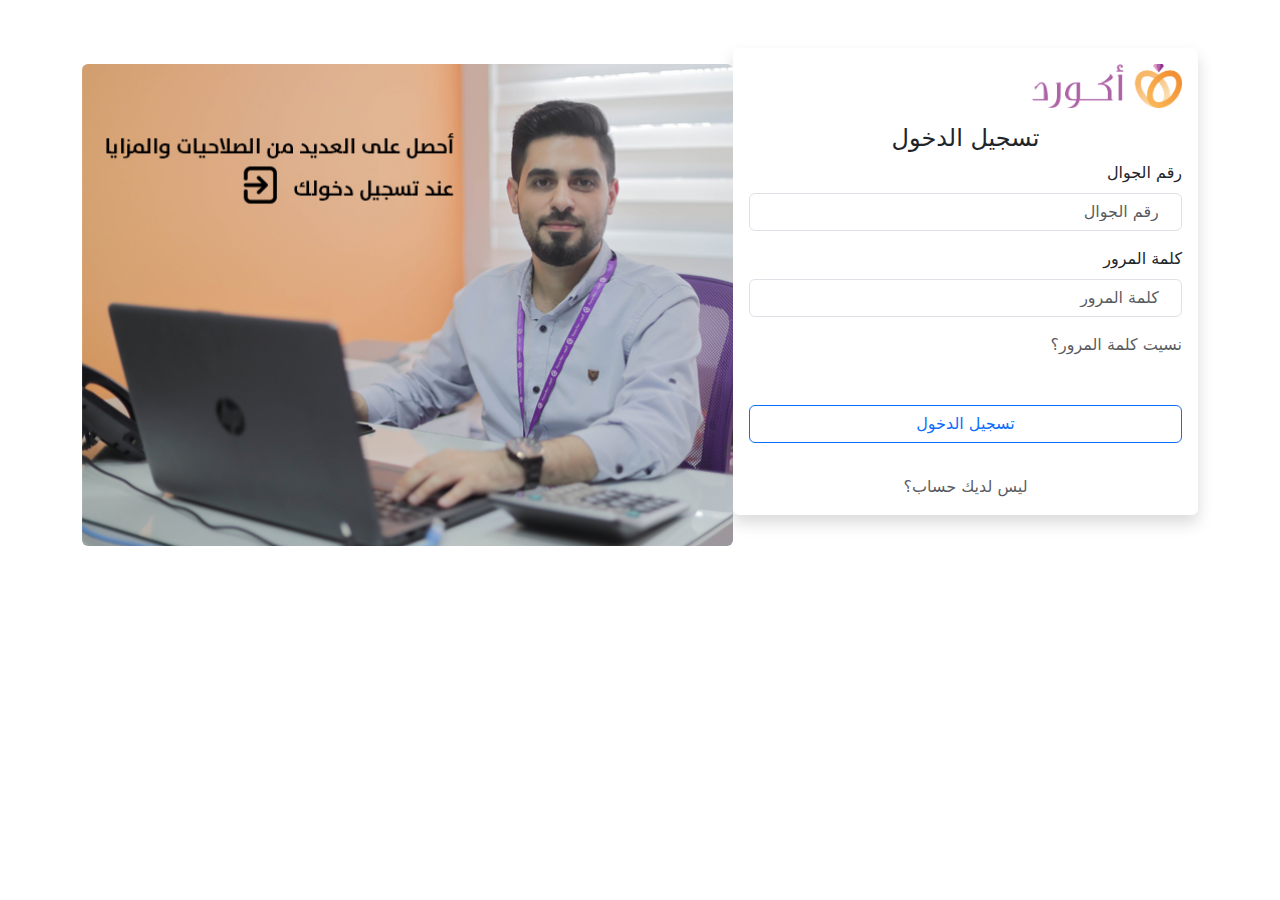
<file: website/login.html>
<!DOCTYPE html>
<html lang="en" dir="rtl">
<head>
    <meta charset="UTF-8">
    <meta name="viewport" content="width=device-width, initial-scale=1.0">
    <title>login-page</title>
    <link rel="stylesheet" href="https://cdn.jsdelivr.net/npm/bootstrap@5.0.2/dist/css/bootstrap.min.css">
</head>
<body>
 <div class="container">
<div class="row g-0 mt-5">
    <div class="col-lg-5 shadow p-3 mb-5 bg-body rounded">
        <form>
            <img src="img/rasel-logo.png" alt="" width="150">
            <h4 class="text-center mt-3">تسجيل الدخول</h4>
  <div class="mb-3">
    <label class="form-label"> رقم الجوال</label> 
    <input type="number" class="form-control " placeholder="  رقم الجوال">
  </div>
  <div class="mb-3">
    <label  class="form-label">كلمة المرور</label>
    <input type="password" class="form-control " placeholder="  كلمة المرور" >
  </div>
  <a href="" class="text-decoration-none text-muted "> نسيت كلمة المرور؟</a>
  <button type="submit" class="btn btn-outline-primary w-100 mt-5 mb-3">تسجيل الدخول</button>
  <a href="" class="text-decoration-none text-muted d-block text-center mt-3">ليس لديك حساب؟</a>
</form>
    </div>
    <div class="col-lg-7 mt-3">
        <img src="img/login-2.jpg" alt="" class=" rounded w-100">
    </div>
</div>
</div>
    <script src="https://cdn.jsdelivr.net/npm/bootstrap@5.0.2/dist/js/bootstrap.bundle.min.js"></script>
</body>
</html>
</file>
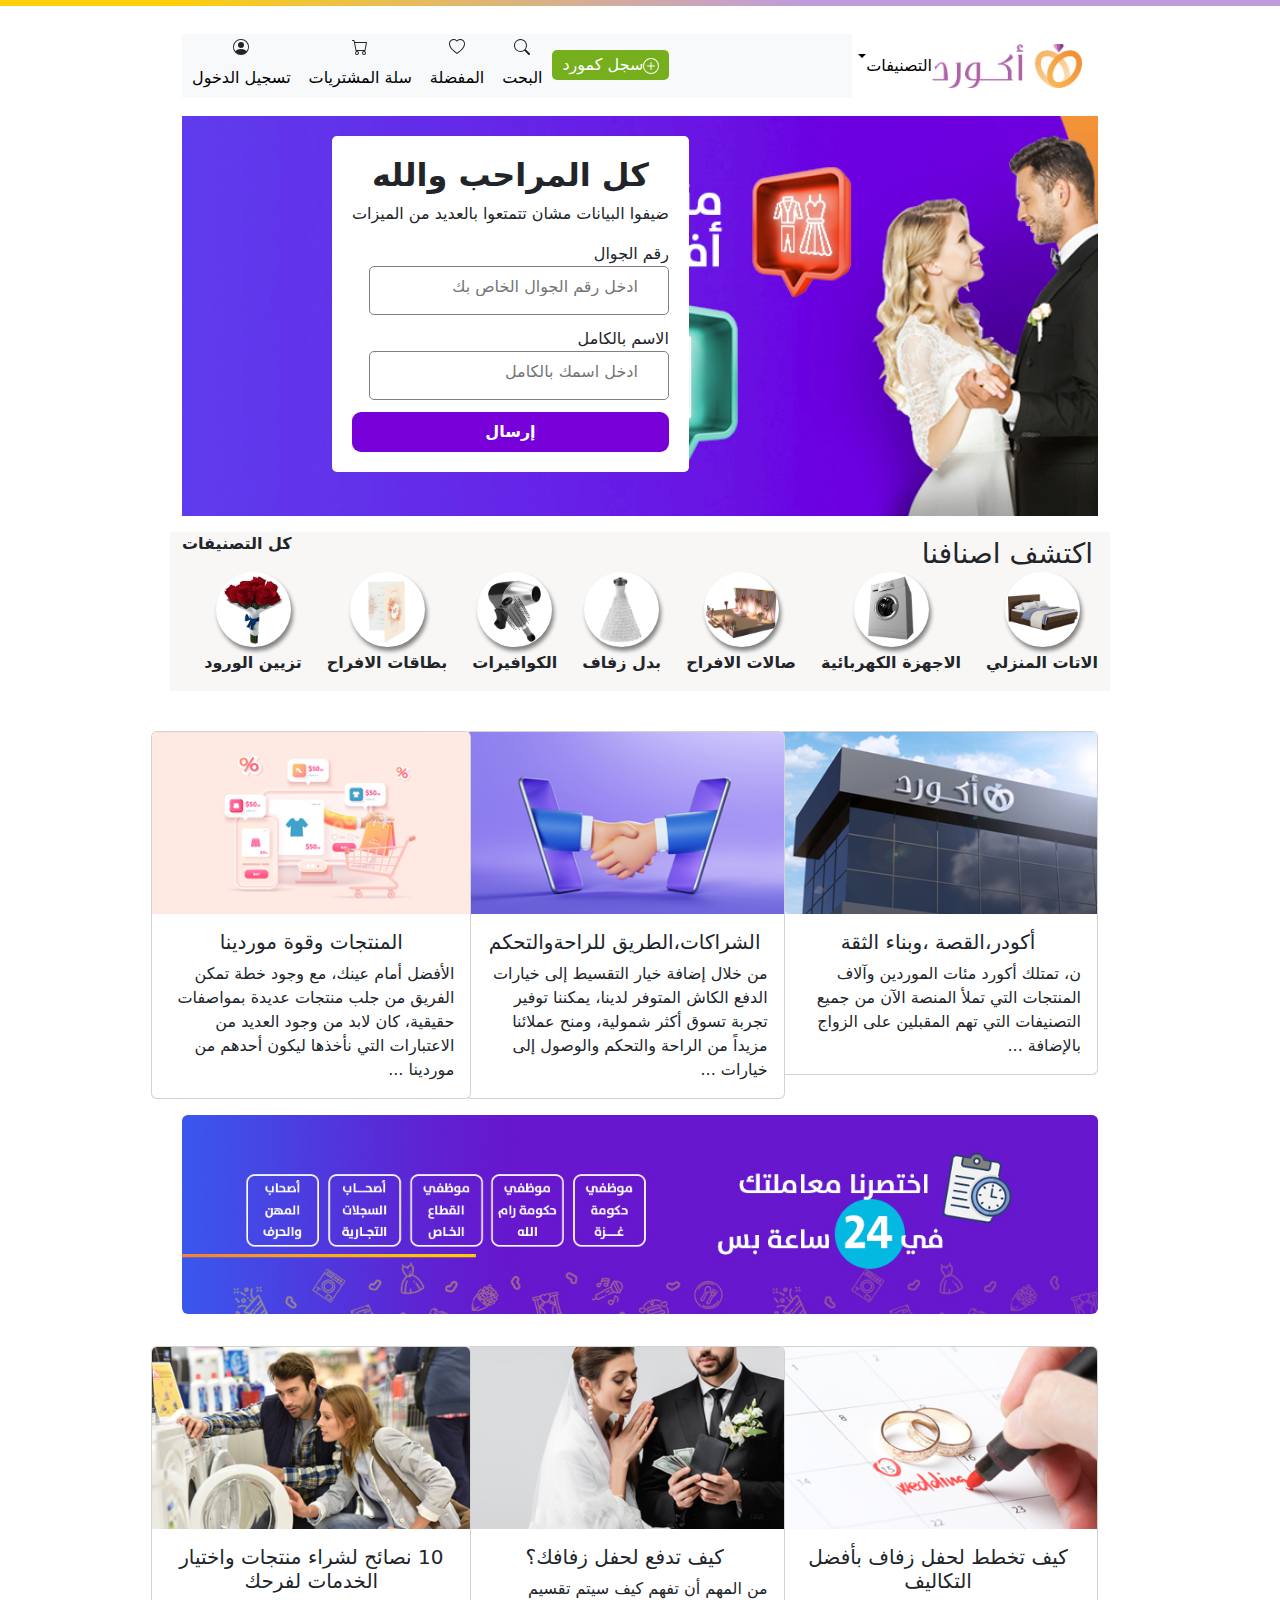
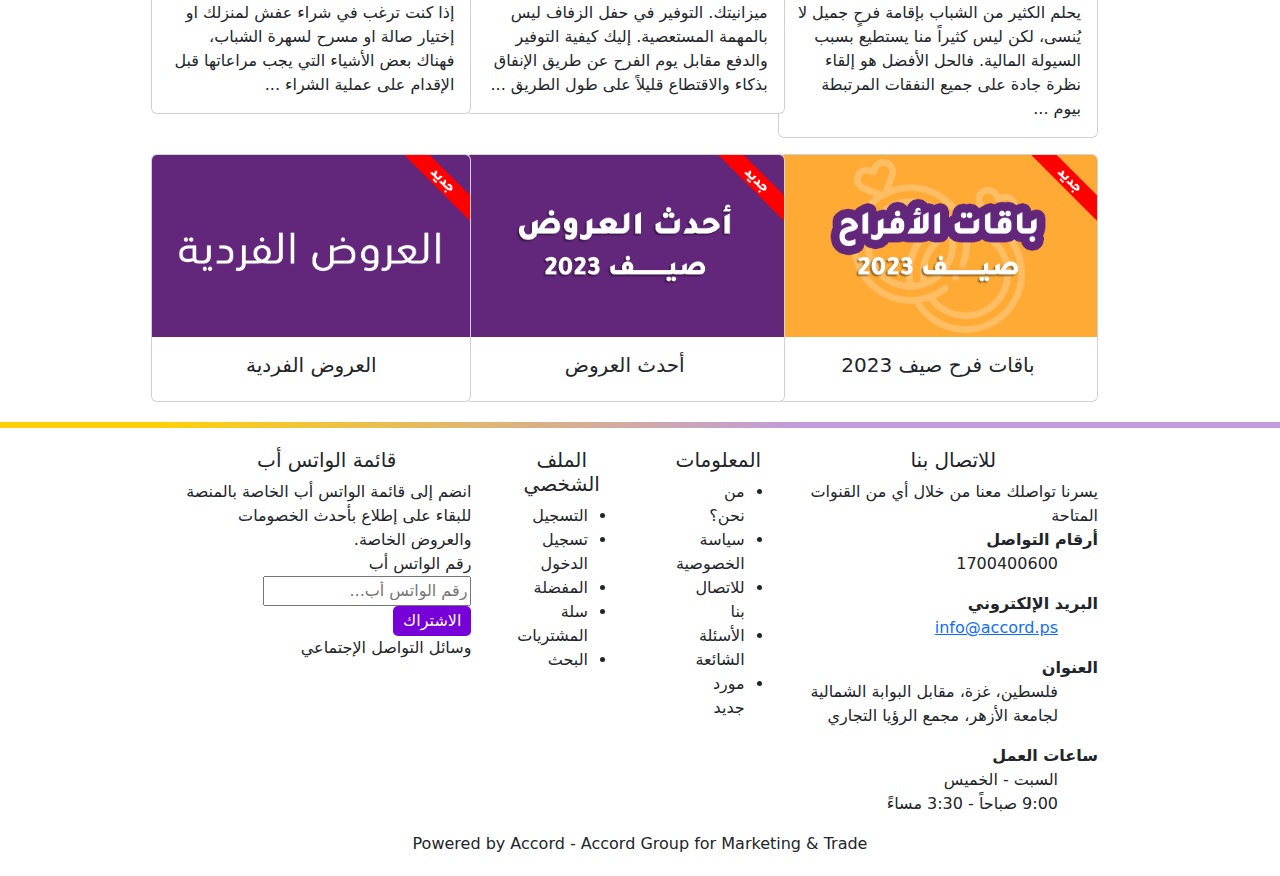
<file: website/product.html>
<!DOCTYPE html>
<html lang="en" dir="rtl">
<head>
    <meta charset="UTF-8">
    <meta name="viewport" content="width=device-width, initial-scale=1.0">
    <title>أكورد، الصفحة الرئيسية</title>
    <link rel="stylesheet" href="https://cdn.jsdelivr.net/npm/bootstrap@5.0.2/dist/css/bootstrap.min.css">
    <link rel="stylesheet" href="style8.css">
</head>
<body>
       <div class="header-line"></div>
    <div class="container"> 
        <div class="row">
            <nav class="navbar navbar-expand-lg navbar-light ">
                <div class="container-fluid w-80">
                  <a class="navbar-brand" href="#"><img src="img/rasel-logo.png" width="150"></a>
                  <li class="nav-item dropdown d-block">
                    <a class="nav-link dropdown-toggle" role="button" data-bs-toggle="dropdown">
                      التصنيفات
                    </a>
                    <ul class="dropdown-menu  " aria-labelledby="navbarDropdown">
                      <li><a class="dropdown-item" href="#">الأثاث المنزلي</a></li>
                      <li><a class="dropdown-item" href="#">الاجهزة الكهربائية</a></li>
                      <li><a class="dropdown-item" href="#">صالات الأفراح</a></li>
                      <li><a class="dropdown-item" href="#">بدل الزفاف</a></li>
                      <li><a class="dropdown-item" href="#">الكوافيرات</a></li>
                      <li><a class="dropdown-item" href="#">بطاقات الافراح</a></li>
                      <li><a class="dropdown-item" href="#">تزيين الورود</a></li>
                      <li><a class="dropdown-item" href="#"> تاجير الباصات </a></li>
                      <li><a class="dropdown-item" href="#"> استوديوهات التصوير</a></li>
                      <li><a class="dropdown-item" href="#"> المطابخ</a></li>
                      <li><a class="dropdown-item" href="#">الفنادق </a></li>
                      <li><a class="dropdown-item" href="#"> فنون استعراضية</a></li>
                    </ul>
                  </li>
                  <button class="navbar-toggler" type="button" data-bs-toggle="collapse" data-bs-target="#navbarSupportedContent" aria-controls="navbarSupportedContent" aria-expanded="false" aria-label="Toggle navigation">
                    <span class="navbar-toggler-icon"></span>
                  </button>
                  <div class="collapse navbar-collapse bg-light">
                    <ul class="navbar-nav me-auto mb-2 mb-lg-0">
                        <li class="nav-item mt-3 ">
                            <button><svg xmlns="http://www.w3.org/2000/svg" width="16" height="16" fill="currentColor" class="bi bi-plus-circle" viewBox="0 0 16 16">
                            <path d="M8 15A7 7 0 1 1 8 1a7 7 0 0 1 0 14zm0 1A8 8 0 1 0 8 0a8 8 0 0 0 0 16z"/>
                            <path d="M8 4a.5.5 0 0 1 .5.5v3h3a.5.5 0 0 1 0 1h-3v3a.5.5 0 0 1-1 0v-3h-3a.5.5 0 0 1 0-1h3v-3A.5.5 0 0 1 8 4z"/>
                            </svg>سجل كمورد</button>
                        </li>
                      <li class="nav-item">
                        <svg xmlns="http://www.w3.org/2000/svg" width="16" height="16" fill="currentColor" class="bi bi-search" >
                            <path d="M11.742 10.344a6.5 6.5 0 1 0-1.397 1.398h-.001c.03.04.062.078.098.115l3.85 3.85a1 1 0 0 0 1.415-1.414l-3.85-3.85a1.007 1.007 0 0 0-.115-.1zM12 6.5a5.5 5.5 0 1 1-11 0 5.5 5.5 0 0 1 11 0z"/>
                          </svg>
                        <a class="nav-link " href="#">البحت</a>
                      </li>
                      <li class="nav-item">
                        <svg xmlns="http://www.w3.org/2000/svg" width="16" height="16" fill="currentColor" class="bi bi-heart " >
                            <path d="m8 2.748-.717-.737C5.6.281 2.514.878 1.4 3.053c-.523 1.023-.641 2.5.314 4.385.92 1.815 2.834 3.989 6.286 6.357 3.452-2.368 5.365-4.542 6.286-6.357.955-1.886.838-3.362.314-4.385C13.486.878 10.4.28 8.717 2.01L8 2.748zM8 15C-7.333 4.868 3.279-3.04 7.824 1.143c.06.055.119.112.176.171a3.12 3.12 0 0 1 .176-.17C12.72-3.042 23.333 4.867 8 15z"/>
                          </svg>
                        <a class="nav-link" href="#">المفضلة</a>
                      </li>
                      <li class="nav-item">
                        <svg xmlns="http://www.w3.org/2000/svg" width="16" height="16" fill="currentColor" class="bi bi-cart" >
                            <path d="M0 1.5A.5.5 0 0 1 .5 1H2a.5.5 0 0 1 .485.379L2.89 3H14.5a.5.5 0 0 1 .491.592l-1.5 8A.5.5 0 0 1 13 12H4a.5.5 0 0 1-.491-.408L2.01 3.607 1.61 2H.5a.5.5 0 0 1-.5-.5zM3.102 4l1.313 7h8.17l1.313-7H3.102zM5 12a2 2 0 1 0 0 4 2 2 0 0 0 0-4zm7 0a2 2 0 1 0 0 4 2 2 0 0 0 0-4zm-7 1a1 1 0 1 1 0 2 1 1 0 0 1 0-2zm7 0a1 1 0 1 1 0 2 1 1 0 0 1 0-2z"/>
                          </svg>
                        <a class="nav-link "href="#">سلة المشتريات</a>
                      </li>
                      <li class="nav-item">
                        <svg xmlns="http://www.w3.org/2000/svg" width="16" height="16" fill="currentColor" class="bi bi-person-circle" >
                            <path d="M11 6a3 3 0 1 1-6 0 3 3 0 0 1 6 0z"/>
                            <path fill-rule="evenodd" d="M0 8a8 8 0 1 1 16 0A8 8 0 0 1 0 8zm8-7a7 7 0 0 0-5.468 11.37C3.242 11.226 4.805 10 8 10s4.757 1.225 5.468 2.37A7 7 0 0 0 8 1z"/>
                          </svg>
                        <a class="nav-link "href="#"> تسجيل الدخول</a>
                      </li>
                    </ul>  
                  </div>
                </div>
              </nav>
             <div class="left">
                <form>
                    <div class="main">
                        <div class="login">
                        <h2>كل المراحب والله</h2>
                       <p>ضيفوا البيانات مشان تتمتعوا بالعديد من الميزات</p>
                       <div class="div-num">
                        <label>رقم الجوال</label>
                        <input type="number" placeholder="ادخل رقم الجوال الخاص بك ">
                       </div>
                     <div class="div-name">
                        <label>الاسم بالكامل </label>
                        <input type="text" placeholder="ادخل اسمك بالكامل ">
                     </div>
                        <button  type="submit" class="btn">إرسال </button>
                        </div>
                    </div>
                </form>
            </div>
            <div class="categories w-100 mt-3">
                <h3>اكتشف اصنافنا</h3>
               <p class="all">كل التصنيفات </p>
               <div class="items">
                  <div class="item">
                      <img src="img/c0.png" alt="" width="75" height="75">
                      <p>الاتات المنزلي</p>
                  </div>
                  <div class="item">
                      <img src="img/c1.png" alt="" width="75" height="75">
                      <p>الاجهزة الكهربائية</p>
                  </div>
                  <div class="item">
                      <img src="img/c2.png" alt="" width="75" height="75">
                      <p>صالات الافراح </p>
                  </div>
                  <div class="item">
                      <img src="img/c3.png" alt="" width="75" height="75">
                      <p>بدل زفاف</p>
                  </div>
                  <div class="item">
                      <img src="img/c4.png" alt="" width="75" height="75">
                      <p> الكوافيرات </p>
                  </div>
                  <div class="item">
                      <img src="img/c5.png" alt="" width="75" height="75">
                      <p>بطاقات الافراح</p>
                  </div>
                  <div class="item">
                      <img src="img/c6.png" alt="" width="75" height="75">
                      <p> تزيين الورود</p>
                  </div>
                  <div class="item">
                      <img src="img/c7.png" alt="" width="75" height="75">
                      <p> تاجير الباصات </p>
                  </div>
                  <div class="item">
                      <img src="img/c8.png" alt="" width="75" height="75">
                      <p> ستوديوهات التصوير </p>
                  </div>
                  <div class="item">
                      <img src="img/c9.png" alt="" width="75" height="75">
                      <p>المطابخ</p>
                  </div>
                  <div class="item">
                      <img src="img/c10.png" alt="" width="75" height="75">
                      <p> الفنادق</p>
                  </div>
                  <div class="item">
                      <img src="img/c11.png" alt="" width="75" height="75">
                      <p>فنون استعراض</p>
                  </div>
                  <div class="item">
                      <img src="img/c12.png" alt="" width="75" height="75">
                      <p> المسارح</p>
                  </div>
                  <div class="item">
                      <img src="img/c13.png" alt="" width="75" height="75">
                      <p>بدل رجالي</p>
                  </div>
                  <div class="item">
                      <img src="img/c14.png" alt="" width="75" height="75">
                      <p>حلويات الافراح </p>
                  </div>
                  <div class="item">
                      <img src="img/c15.png" alt="" width="75" height="75">
                      <p> مفروشات </p>
                  </div>
                  <div class="item">
                      <img src="img/c16.png" alt="" width="75" height="75">
                      <p> ادوات منزليه</p>
                  </div>
                  <div class="item">
                      <img src="img/categories.png" alt="" width="75" height="75">
                      <p> كل التصنيفات</p>
                  </div>
               </div>
              </div>  
        </div>
      <div class="row ">
        <div class="col-xs-6 col-sm-6 col-md-4">
          <div class="card" style="width: 20rem;">
            <img src="img/adv1-2.jpeg" class="card-img-top">
            <div class="card-body">
              <h5 class="card-title">أكودر،القصة ،وبناء الثقة </h5>
              <p class="card-text">ن، تمتلك أكورد مئات الموردين وآلاف المنتجات التي تملأ المنصة الآن من جميع التصنيفات التي تهم المقبلين على الزواج بالإضافة ...</p>
            </div>
          </div>
        </div>
        <div class="col-xs-6 col-sm-6 col-md-4">
        <div class="card" style="width: 20rem;">
          <img src="img/adv2.jpg" class="card-img-top" >
          <div class="card-body">
            <h5 class="card-title">الشراكات،الطريق للراحةوالتحكم</h5>
            <p class="card-text">من خلال إضافة خيار التقسيط إلى خيارات الدفع الكاش المتوفر لدينا، يمكننا توفير تجربة تسوق أكثر شمولية، ومنح عملائنا مزيداً من الراحة والتحكم والوصول إلى خيارات ...</p>
          </div>
        </div>
      </div>
      <div class="col-xs-6 col-sm-6 col-md-4">
       <div class="card" style="width: 20rem;">
        <img src="img/adv3 (1).jpg" class="card-img-top" alt=>
        <div class="card-body">
          <h5 class="card-title">المنتجات وقوة موردينا</h5>
          <p class="card-text">الأفضل أمام عينك، مع وجود خطة تمكن الفريق من جلب منتجات عديدة بمواصفات حقيقية، كان لابد من وجود العديد من الاعتبارات التي نأخذها ليكون أحدهم من موردينا ...</p>
        </div>
       </div>
      </div>
       <div class="container mt-3 mb-3">
        <img class="w-100 rounded" src="img/adv-2.jpg" alt="">
       </div>

       <div class="col-xs-6 col-sm-6 col-md-4 mt-3">
          <div class="card" style="width: 20rem;">
           <img src="img/art1.jpg" class="card-img-top">
           <div class="card-body">
           <h5 class="card-title"> كيف تخطط لحفل زفاف بأفضل التكاليف  </h5>
           <p class="card-text">يحلم الكثير من الشباب بإقامة فرحٍ جميل لا يُنسى، لكن ليس كثيراً منا يستطيع بسبب السيولة المالية. فالحل الأفضل هو إلقاء نظرة جادة على جميع النفقات المرتبطة بيوم ...</p>
           </div>
          </div>
        </div>
        <div class="col-xs-6 col-sm-6 col-md-4 mt-3">
         <div class="card" style="width: 20rem;">
           <img src="img/art2.jpg" class="card-img-top" >
           <div class="card-body">
           <h5 class="card-title">كيف تدفع لحفل زفافك؟</h5>
           <p class="card-text">من المهم أن تفهم كيف سيتم تقسيم ميزانيتك. التوفير في حفل الزفاف ليس بالمهمة المستعصية. إليك كيفية التوفير والدفع مقابل يوم الفرح عن طريق الإنفاق بذكاء والاقتطاع قليلاً على طول الطريق ...</p>
           </div>
          </div>
        </div>
        <div class="col-xs-6 col-sm-6 col-md-4 mt-3">
         <div class="card" style="width: 20rem;">
           <img src="img/art3.jpg" class="card-img-top" alt=>
           <div class="card-body">
             <h5 class="card-title">10 نصائح لشراء منتجات واختيار الخدمات لفرحك</h5>
             <p class="card-text">إذا كنت ترغب في شراء عفش لمنزلك او إختيار صالة او مسرح لسهرة الشباب، فهناك بعض الأشياء التي يجب مراعاتها قبل الإقدام على عملية الشراء ...</p>
           </div>
          </div>
        </div>
        <div class="col-xs-6 col-sm-6 col-md-4 mt-3">
        <div class="card" style="width: 20rem;">
          <img src="img/temporary-2.png" class="card-img-top" alt=>
          <div class="card-body">
            <h5 class="card-title">باقات فرح صيف 2023</h5>
          </div>
         </div>
        </div>
        <div class="col-xs-6 col-sm-6 col-md-4 mt-3">
         <div class="card" style="width: 20rem;">
          <img src="img/permanent-2.png" class="card-img-top" alt=>
          <div class="card-body">
            <h5 class="card-title">أحدث العروض</h5>
         </div>
        </div>
        </div>
        <div class="col-xs-6 col-sm-6 col-md-4 mt-3">
         <div class="card" style="width: 20rem;">
          <img src="img/individual-offers.png" class="card-img-top" alt=>
          <div class="card-body">
            <h5 class="card-title">العروض الفردية</h5>
          </div>
         </div>
        </div>
      </div>
    </div>
    <footer>
      <div class="footer-line"></div>
    <div class="footer">
      <div class="container">
        <div class="row ">
          <div class="col-12 col-xl-4">
            <div>
            <h5 class="top">للاتصال بنا</h5>
            <div class="footer- tex">
              يسرنا تواصلك معنا من خلال أي من القنوات المتاحة
            </div>
            <address class="footer-contacts">
              <dl>
                <dt class="font-weight-bold">أرقام التواصل</dt>
                <dd dir="rtl">1700400600</dd>
              </dl>
              <dl>
                <dt class="font-weight-bold">البريد الإلكتروني</dt>
                <dd class="en"><a class="__cf_email__">info@accord.ps</a></dd>
              </dl>
              <dl class="mt-2">
                <dt class="font-weight-bold">العنوان</dt>
                <dd>فلسطين، غزة، مقابل البوابة الشمالية لجامعة الأزهر، مجمع الرؤيا التجاري</dd>
              </dl>
              <dl class="mt-2">
                <dt class="font-weight-bold">ساعات العمل</dt>
                <dd>السبت - الخميس<br>9:00 صباحاً - 3:30 مساءً</dd>
              </dl>
            </address>
          </div>
        </div>
        <div class="col-6 col-md-3 col-xl-2">
          <div class="site-footer__widget">
              <h5 class="footer-links__title">المعلومات</h5>
              <ul class="footer-links__list">
                  <li class="footer-links__item"><a>من نحن؟</a></li>
                  <li class="footer-links__item"><a>سياسة الخصوصية</a></li>
                  <li class="footer-links__item"><a>للاتصال بنا</a></li>
                  <li class="footer-links__item"><a>الأسئلة الشائعة</a></li>
                  <li class="footer-links__item"><a>مورد جديد</a></li>
              </ul>
          </div>
      </div>
      <div class="col-6 col-md-3 col-xl-2">
        <div class="site-footer__widget ">
            <h5 class="footer-links__title">الملف الشخصي</h5>
            <ul class="footer-links__list">
                    <li class="footer-links__item"><a>التسجيل</a></li>
                    <li class="footer-links__item"><a>تسجيل الدخول</a></li>
                    <li class="footer-links__item"><a>المفضلة</a></li>
                    <li class="footer-links__item"><a>سلة المشتريات</a></li>
                    <li class="footer-links__item"><a>البحث</a></li>
            </ul>
        </div>
      </div>
     <div class="col-12 col-md-6 col-xl-4">
       <div class="site-footer__widget ">
           <h5 class="footer-newsletter__title">قائمة الواتس أب</h5>
           <div class="footer-newsletter__text">
              انضم إلى قائمة الواتس أب الخاصة بالمنصة للبقاء على إطلاع بأحدث الخصومات والعروض الخاصة.
           </div>
           <form >
               <label >رقم الواتس أب</label>
               <input type="text" class="footer-newsletter__form-input" placeholder="رقم الواتس أب...">
               <button class="footer-newsletter__form-button">الاشتراك</button>
           </form>
           <div class="footer-newsletter__text footer-newsletter__text--social">
               وسائل التواصل الإجتماعي
           </div>
        </div>
      </div>
      <div class="site-footer__bottom">
         <div class="container">
          <div class="site-footer__bottom-row">
              <div class="site-footer__copyright en text-center">
                Powered by Accord - Accord Group for Marketing &amp; Trade
              </div>
          </div>
        </div>
      </div>
      
    </div>
  </div>
</div>
</footer>
      <script src="https://cdn.jsdelivr.net/npm/bootstrap@5.0.2/dist/js/bootstrap.bundle.min.js"></script>
</body>
</html>
</file>
<file: website/style8.css>
.header-line{
    height: 6px;
    background-image: linear-gradient(to right, rgba(255,208,7) 0%, rgba(255,208,7) 12.5%,rgba(192,156,221,1) 62.5%, rgba(192,156,221,1) 75%);
}
.nav-link{
    position: relative;
    color:black;
    display: flex;
}
button{
    color: white;
    border-radius: 5px;
    background-color: rgb(73, 185, 117);;
    border: none;
    height: 30px;
    padding-left: 10px;
    padding-right: 10px;
    box-sizing: border-box;
}
.nav-item{
  
margin-left: 2px;
text-align: center;
}

.btn{
    width: 100%;
    height: 40px;
    background-color: #7600d7;
    color: white;
    border: none;
    border-radius: 9px;
    font-weight: bold;

    }
    
    .main .login{
        position: absolute;
        background-color: rgb(255,255,255);
        left: 150px;
        top: 20px;
        padding: 20px;
        border-radius: 5px;
    }
    .main .login .div-num input , 
    .main .login .div-name input{
    display: block;
    width: 300px;
    padding-bottom: 15px;
    padding-right:30px;
    padding-top: 8px;
    border: 1px solid gray;
    border-radius: 5px;
    
    }
    .main .login .div-name
    , .main .login .div-num{
        padding-bottom: 12px;
    }
    .main .login h2{
        text-align: center;
        font-weight: bold;
    }
    .main{
        background-image: url('img/slider-2.jpg');
        height: 400px;
        background-repeat: no-repeat;
        background-size: cover;
        background-position: center;
        width: 100%;
        margin-top: 10px;
        position: relative;
        background-color: white;
    }
    .main .login p{
        margin-top: 4px;
    }
    .categories{
        padding-right: 100;
        padding-left: 100;
        background-color: #f9f7f6;
    }
    .categories h1{
        margin-top: 0;
        padding-top: 25px;
    }
    .categories .all{
    
        text-align: left;
        font-weight: bold;
    }
    .categories .items .item{
        text-align: center;
        margin-left: 25px;
    }
    .categories .items .item p{
        margin-top: 4px;
        font-weight: bold;
        white-space: nowrap;
    }
    .categories .items .item img{
        border-radius: 50%;
        background-color: white;
        box-shadow: 2px 4px 4px  gray;
        width: 75px ;
        height: 75px;
    }
    .categories .items{
        display: flex;
        overflow: hidden;
        overflow-x: scroll;
    }
    h3{
        position: absolute;
        margin-top: 5px;
        margin-right: 5px;
    }
    .row{ display: flex;
        padding-right: 100px;
        padding-left: 100px;
        padding-top: 20px;
        display:flex;
        padding-bottom: 20px;
    }
    h5{
        text-align: center;
    }
    .footer-line{
        height: 6px;
        background-image: linear-gradient(to right, rgba(255,208,7) 0%, rgba(255,208,7) 12.5%,rgba(192,156,221,1) 62.5%, rgba(192,156,221,1) 75%);
    }
    footer{
        box-sizing: border-box;
    }
    .footer-newsletter__form-button{
        background-color: #7600d7;
    }
   .footer-links__link{
        color: black;
    }
    .header-line{
        height: 6px;
        background-image: linear-gradient(to right, rgba(255,208,7) 0%, rgba(255,208,7) 12.5%,rgba(192,156,221,1) 62.5%, rgba(192,156,221,1) 75%);
    }
    button{
        border: none;
        border-radius: 5px;
        background-color: rgb(117, 175, 29);
        color: white;
        height: 30px;
        padding-right: 10px;
        padding-left: 10px;
    }
    .nav-link{
        position: relative;
        color:black;
        display: flex;
    }.nav-item{
      
        margin-left: 2px;
        text-align: center;
        }
        .input-gruop{
            position: relative;
        
        }
</file>
